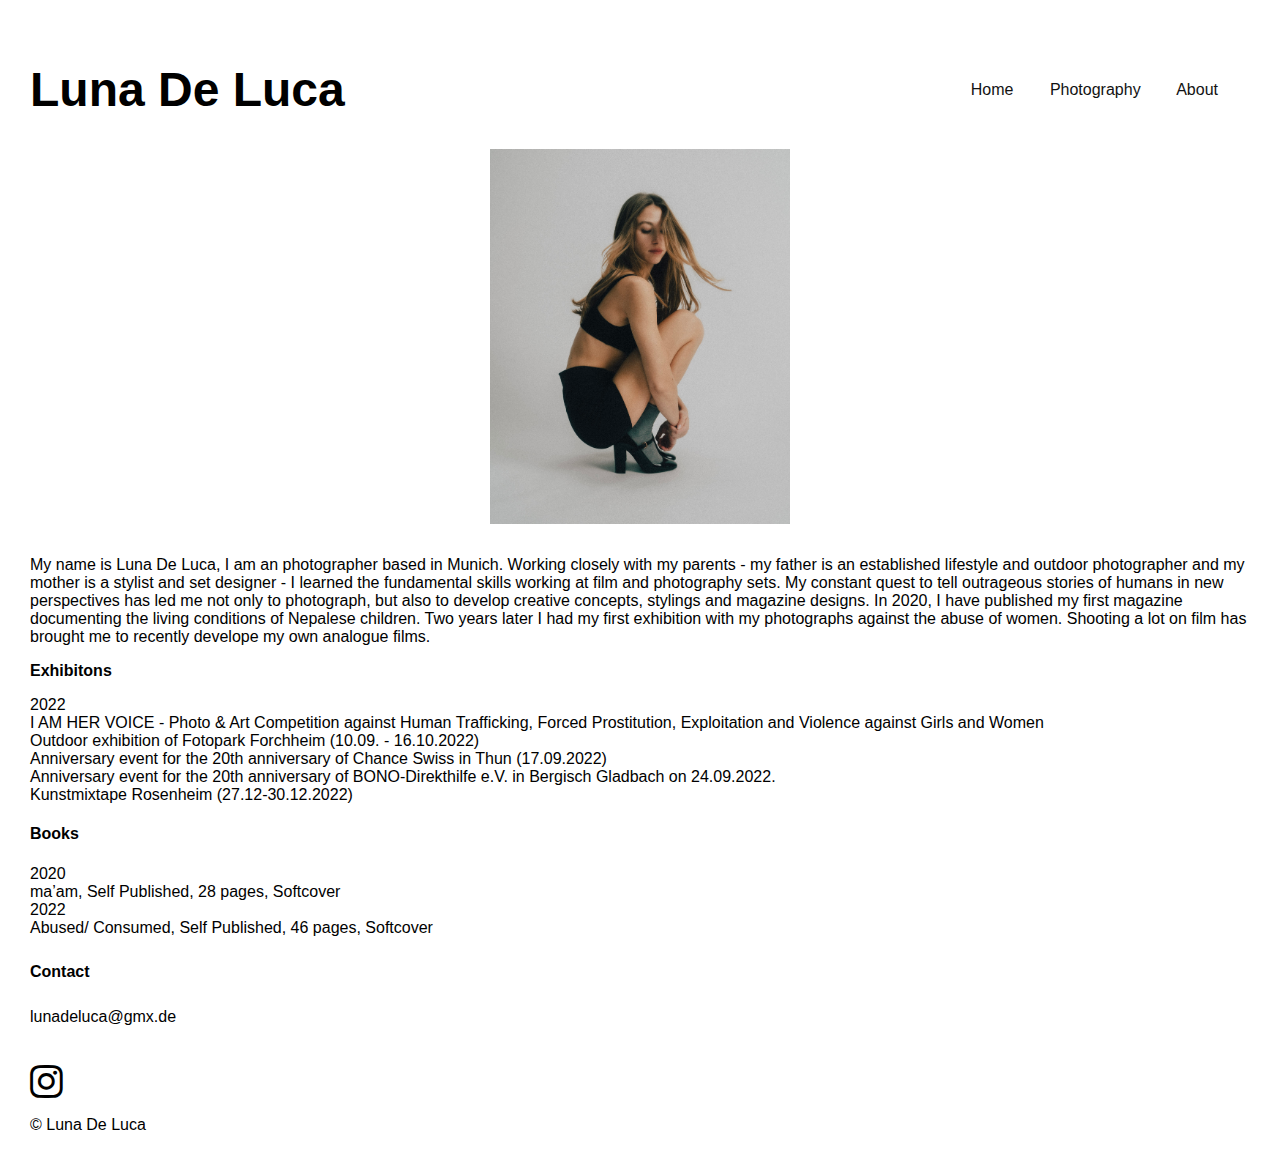
<file: about.html>
<!DOCTYPE html>
<html lang="de">
<head>
    <title>Luna De Luca</title>
    <meta charset="utf-8">
    <meta name="viewport" content="width=device-width, initial-scale=1.0">
    <link rel="stylesheet" type="text/css" href="css/style.css">
    <link rel="stylesheet" href="https://cdnjs.cloudflare.com/ajax/libs/font-awesome/4.7.0/css/font-awesome.min.css">
</head>
<body>
  
<header class="header-parent">
    <h1 class="title">Luna De Luca</h1>
    
    <div class="nav">
        <a href= "index.html">Home</a>
        <a href= "photography.html">Photography</a>
        <a href= "about.html">About</a>
    </div>
</header>
    
 <main>   
    
     
    
<section class="About">
         
<img class="profile-luna" src="img/nepal/Luna.jpg">

        
        <p>My name is Luna De Luca, I am an photographer based in Munich. Working closely with my parents - my father is an established lifestyle and outdoor photographer and my mother is a stylist and set designer - I learned the fundamental skills working at film and photography sets.
My constant quest to tell outrageous stories of humans in new perspectives has led me not only to photograph, but also to develop creative concepts, stylings and magazine designs.
In 2020, I have published my first magazine documenting the living conditions of Nepalese children. Two years later I had my first exhibition with my photographs against the abuse of women. Shooting a lot on film has brought me to recently develope my own analogue films.
</p>
       
<h3>Exhibitons</h3>
       
       <p>2022</p>
       <p>I AM HER VOICE - Photo & Art Competition against Human Trafficking, Forced Prostitution, Exploitation and Violence against Girls and Women </p>
       <p>Outdoor exhibition of Fotopark Forchheim (10.09. - 16.10.2022)</p>
       <p>Anniversary event for the 20th anniversary of Chance Swiss in Thun (17.09.2022)</p>
       <p>Anniversary event for the 20th anniversary of BONO-Direkthilfe e.V. in Bergisch Gladbach on 24.09.2022.</p>

       <p>Kunstmixtape Rosenheim (27.12-30.12.2022)</p>
       
<h4>Books</h4>
       <p>2020</p>
       <p>ma’am, Self Published, 28 pages, Softcover</p>
      

        <p>2022</p>
        <p>Abused/ Consumed, Self Published, 46 pages, Softcover</p>
       
<h5>Contact</h5>
       <p>lunadeluca@gmx.de</p>
        
    </section>
     </main>
    
     

    <br/><br>
<footer>
    <a href="https://www.instagram.com/delucaluna/" class="fa fa-instagram"></a>
    <div>© Luna De Luca</div> 
</footer>
    
</body>
</html>
</file>
<file: css/style.css>
/*reset*/

body {
    font-family: arial sans-serif;
}

html, body, h1, p {
    padding: 0;
    margin: 0;
}

.header-parent {
    display: flex;
    flex-direction:row;
    flex-wrap: wrap;
    padding: 32px 0px;
    row-gap: 16px;
}

.title {
    flex: 1 1 200px;
}
   
.row {
    display: table;
    width: 100%; /*Optional*/
    table-layout: fixed; /*Optional*/
}

.column {
    display: table-cell;
}

figure{
    padding: 0;
    margin: 0;
    line-height: 0;
}

img {
    width: 100%;
    height: auto;
}


/* Styles*/

body {
    font-family: Arial, sans-serif;
    font-size: 16px;
    padding: 15px;
    background-color: #fff;
}


/* Überschriften Logo Titel*/


h1 {
    font-weight: bold;
    font-size:1.5em; 
    text-decoration-color:  #000;
}


h2 { 
    font-weight:normal;
    font-size: 16px;
    grid-column: 1;     
}

/* Navigation */

.nav {
    align-self: center;
}

.nav a {
    color: #121212;
    text-decoration: none;
    padding-right: 32px;
}  

.nav a:hover{ 
	font-weight: bold;
}

/* home */

img  {  
  position: center;
    width: 70%;
    height: auto;
   margin: 0 auto;
    display: block;
}

css-slides img { 
    
    opacity:0; 
    animation-name: fade; 
    animation-duration: 9s; 
    animation-iteration-count: infinite; 
    position:absolute; 
    left:0; 
    right:0; 
    position: center;
}

@keyframes fade {
	0%      { opacity: 0; }  /** fadeIn beginnt            **/
	11.11%  { opacity: 1; }  /** Bild steht                **/
	33.33%  { opacity: 1; }  /** Bild bleibt zwei Sekunden **/
	44.44%  { opacity: 0; }  /** fadeOut beendet           **/
	100%    { opacity: 0; }
}

css-slides {
	position:relative;
	height:0;
	padding-bottom: calc(286/360 * 100%);
	overflow:hidden;
	display:block;
}

css-slides img:nth-child(1) { animation-delay: 0s; }
css-slides img:nth-child(2) { animation-delay: 3s; }
css-slides img:nth-child(3) { animation-delay: 6s; } 



/* photography */

/* handy */   
        

img.center {
    display: block;
    margin: 0 auto;
}
.images {
  display: grid;
  grid-template-columns: repeat(1, 1fr);
  grid-gap: 2em;
    padding-top: 2em;
    padding-bottom: 2em;
    width: 100%;
    height: auto;
   margin: 0 auto;
}
        
.img-1 {
    grid-column: 1 / span 1;
        }
        
.img-2 {
    grid-column: 1 / span 1;
        }
        
.img-3 {
    grid-column: 1 / span 1; 
        }

/* desktop */

@media screen and (min-width: 900px)
    {  
        
.images {
    grid-template-columns: 1;
    grid-gap: 20px;
    padding-top: 2em;
    padding-bottom: 2em;
  width: 90%;
    height: auto;
   margin: 0 auto;
    display: block;
}
        
.img-1 {
    grid-column: 1 / span 1;
        }
        
.img-2 {
    grid-column: 1 / span 1;
        }
        
.img-3 {
    grid-column: 1 / span 1; 
        }
        
.img-4 {
    grid-column: 1 / span 1; 
        }
        
 .img-5 {
    grid-column: 1 / span 1; 
        }
        
 .img-6 {
    grid-column: 1 / span 1; 
        }
     }


.fd {margin-bottom: 1em;}


 /* HANDY */
@media screen and (min-width: 400px)
    {
  .tokio {
    grid-template-columns: repeat(1, 1fr); 
         }
    }

/* Desktop */
@media screen and (min-width: 900px)
    {
    .btn { top: 60px; 
    right: 30px;  
        }
        
 
/* About */    
    
 .about {
    display: grid;
    grid-template-columns: repeat(2, 1fr);
    grid-gap: 30px;
    padding-top: 40px;
    padding-bottom: 60px;
    padding-right: 500px;    
}
   
        
h1 {
    font-size:3em;
        }
        
h2 {
    font-size: 16px;
    font-weight: bold;
        }
        
h3 {
    font-size: 16px;
    font-weight: bold;
        }
        
h4 {
    font-size: 16px;
    font-weight: bold;
        }

h5 {
    font-size: 16px;
    font-weight: bold;
        }     
        
        
body {
    padding: 30px;
    }
        
            

.fd {margin-bottom: 0;}
    }

.fa-instagram {
  color: black;
}

.fa {
  margin-bottom: 16px;
  font-size: 38px !important;
  text-align: center;
  text-decoration: none;
}

.fa:hover {
    opacity: 0.5;
}

.profile-luna {
    max-width: 300px;
    padding-bottom: 32px;
    margin: auto;
}
</file>
